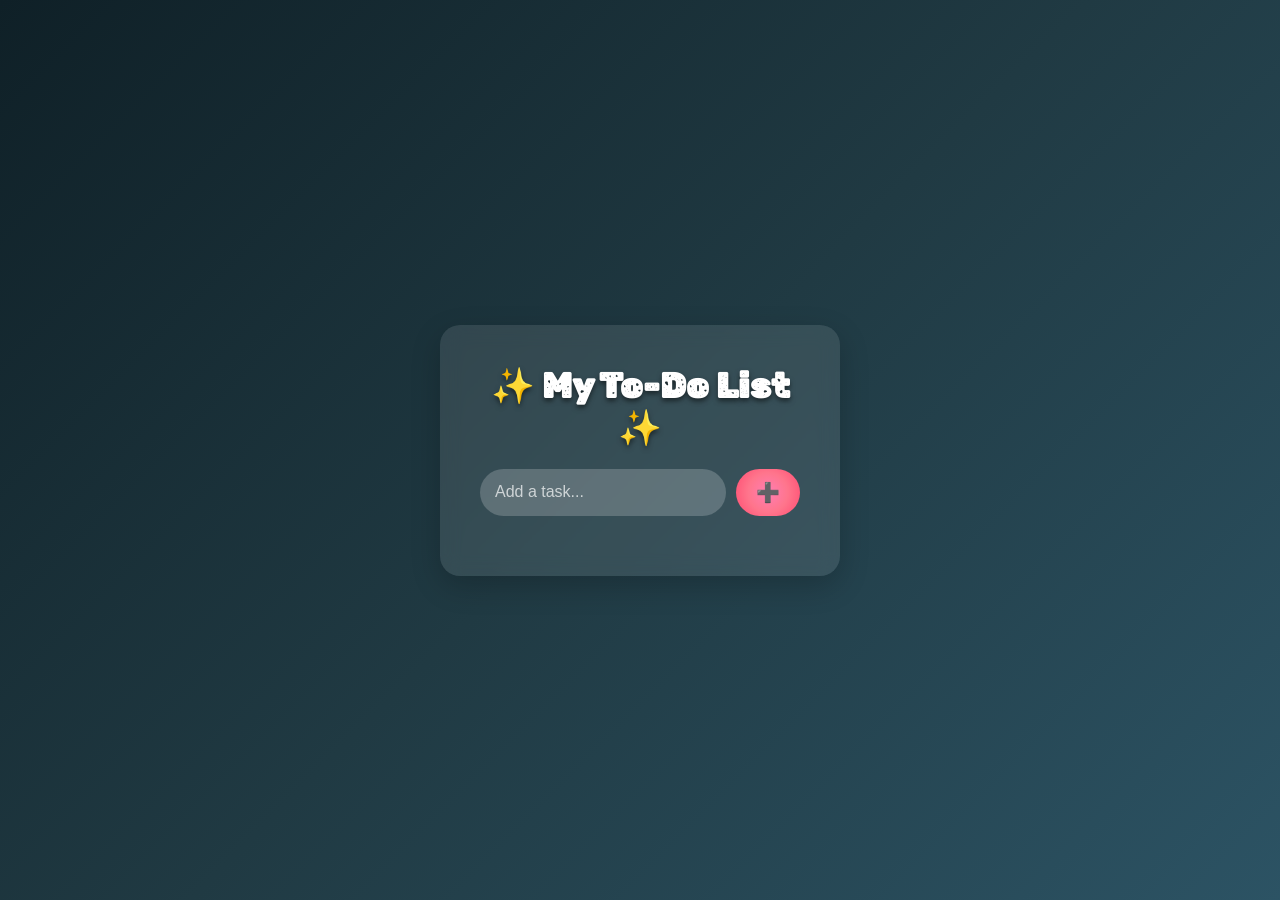
<file: index.html>
<!DOCTYPE html>
<html lang="en">
<head>
  <meta charset="UTF-8">
  <meta name="viewport" content="width=device-width, initial-scale=1.0">
  <title>Ultimate To-Do List</title>
  <link rel="stylesheet" href="style.css">
  <link href="https://fonts.googleapis.com/css2?family=Poppins:wght@400;600&family=Rubik+Moonrocks&display=swap" rel="stylesheet">
</head>
<body>
  <div class="todo-container">
    <h1>✨ My To-Do List ✨</h1>
    <div class="input-container">
      <input type="text" id="todo-input" placeholder="Add a task...">
      <button id="add-button">➕</button>
    </div>
    <ul id="todo-list"></ul>
  </div>
  <script src="script.js"></script>
</body>
</html>
</file>
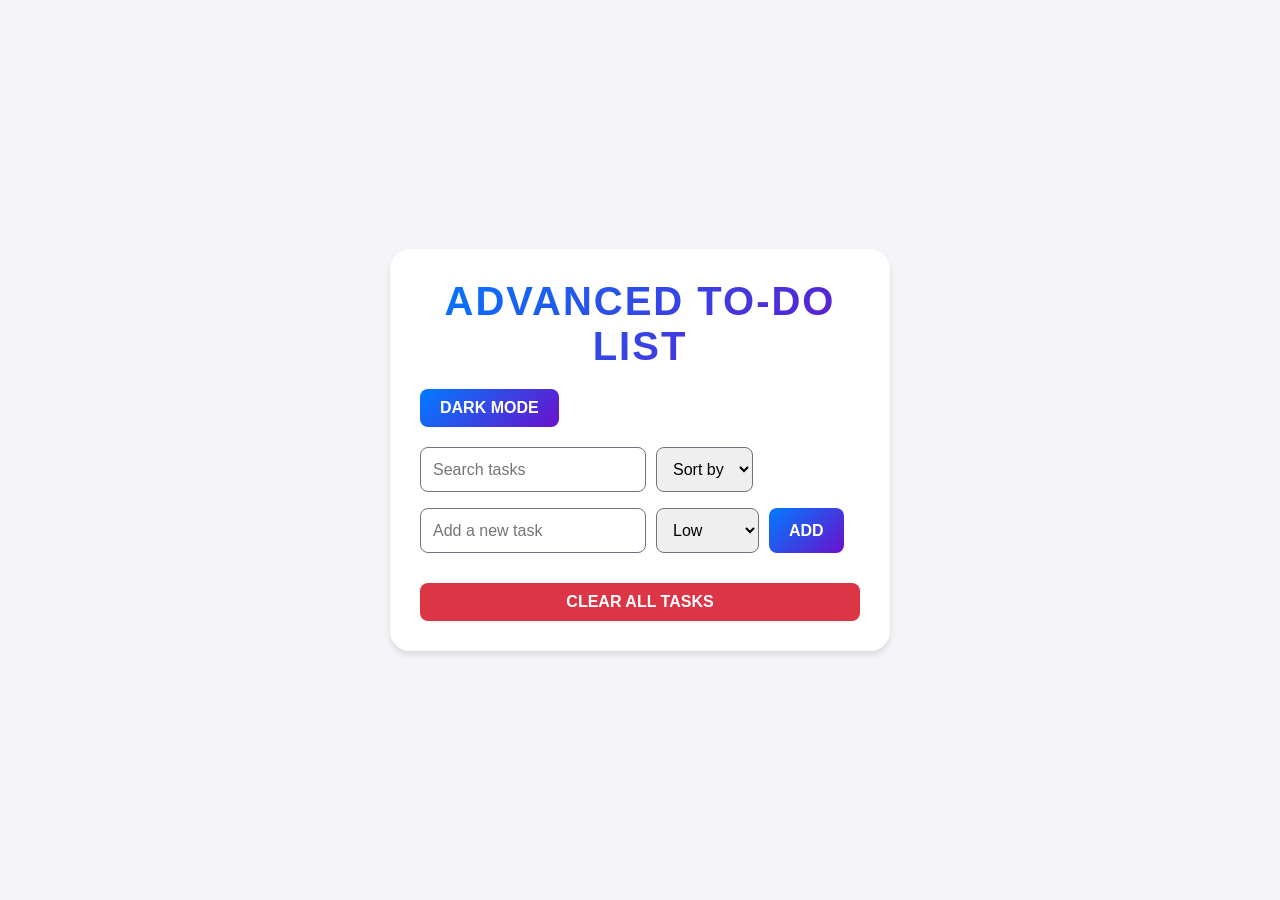
<file: to-to-list/index.html>
<!DOCTYPE html>
<html lang="en">
<head>
  <meta charset="UTF-8">
  <meta name="viewport" content="width=device-width, initial-scale=1.0">
  <title> To-Do List</title>
  <link rel="stylesheet" href="style.css">
</head>
<body>
  <div class="todo-container">
    <h1>Advanced To-Do List</h1>
    <button id="theme-toggle" style="margin-bottom: 20px;">Dark Mode</button>
    <div class="input-container">
        <div class="sort-container">
            
      <input type="text" id="search-input" placeholder="Search tasks">

      <select id="sort-select">
        <option value="name">Sort by</option>
        <option value="priority">Priority</option>
        <option value="status">Status</option>
      </select>
    </div>
</div>
    <div class="">
        <!-- <label for="sort-select">Sort by:</label> -->
       
      </div>
    <div class="input-container" style="margin-top: -24px;">
      <input type="text" id="todo-input" placeholder="Add a new task">
      <select id="priority-select">
        <option value="low">Low</option>
        <option value="medium">Medium</option>
        <option value="high">High</option>
      </select>
   
      <button id="add-btn">Add</button>
    </div>
    
   
    <ul id="todo-list"></ul>
    <button id="clear-all-btn" class="clear-btn">Clear All Tasks</button>
  </div>
  <script src="script.js"></script>
</body>
</html>
</file>
<file: style.css>
/* General Reset */
* {
    margin: 0;
    padding: 0;
    box-sizing: border-box;
  }
  
  body {
    font-family: 'Poppins', sans-serif;
    background: linear-gradient(135deg, #0f2027, #203a43, #2c5364);
    color: #fff;
    height: 100vh;
    display: flex;
    justify-content: center;
    align-items: center;
    overflow: hidden;
  }
  
  .todo-container {
    background: rgba(255, 255, 255, 0.1);
    padding: 40px;
    border-radius: 20px;
    box-shadow: 0 10px 30px rgba(0, 0, 0, 0.2);
    backdrop-filter: blur(10px);
    width: 400px;
    text-align: center;
    animation: pop-in 0.7s ease-out;
  }
  
  @keyframes pop-in {
    from {
      opacity: 0;
      transform: scale(0.8);
    }
    to {
      opacity: 1;
      transform: scale(1);
    }
  }
  
  h1 {
    font-family: 'Rubik Moonrocks', cursive;
    font-size: 2.2rem;
    margin-bottom: 20px;
    text-shadow: 0 3px 5px rgba(0, 0, 0, 0.5);
  }
  
  .input-container {
    display: flex;
    justify-content: center;
    gap: 10px;
    margin-bottom: 20px;
  }
  
  #todo-input {
    flex: 1;
    padding: 12px 15px;
    border: none;
    border-radius: 30px;
    background: rgba(255, 255, 255, 0.2);
    color: #fff;
    outline: none;
    font-size: 1rem;
    transition: box-shadow 0.3s, transform 0.3s;
  }
  
  #todo-input::placeholder {
    color: rgba(255, 255, 255, 0.7);
  }
  
  #todo-input:focus {
    box-shadow: 0 0 15px rgba(0, 255, 255, 0.5);
    transform: scale(1.05);
  }
  
  #add-button {
    background: radial-gradient(circle, #ff7eb3, #ff758c, #ff4a70);
    border: none;
    color: #fff;
    padding: 12px 20px;
    border-radius: 30px;
    font-size: 1.2rem;
    cursor: pointer;
    transition: transform 0.3s, box-shadow 0.3s;
  }
  
  #add-button:hover {
    transform: rotate(15deg) scale(1.2);
    box-shadow: 0 5px 20px rgba(255, 117, 140, 0.5);
  }
  
  #todo-list {
    list-style: none;
    max-height: 350px;
    overflow-y: auto;
    padding: 0;
    scrollbar-width: thin;
    scrollbar-color: #ff4a70 transparent;
  }
  
  #todo-list::-webkit-scrollbar {
    width: 8px;
  }
  
  #todo-list::-webkit-scrollbar-thumb {
    background: linear-gradient(135deg, #ff758c, #ff4a70);
    border-radius: 8px;
  }
  
  .todo-item {
    display: flex;
    justify-content: space-between;
    align-items: center;
    background: rgba(255, 255, 255, 0.2);
    padding: 15px 20px;
    border-radius: 12px;
    margin-bottom: 15px;
    color: #fff;
    font-size: 1rem;
    box-shadow: 0 3px 10px rgba(0, 0, 0, 0.3);
    animation: slide-in 0.5s ease-in-out;
  }
  
  @keyframes slide-in {
    from {
      opacity: 0;
      transform: translateX(-30px);
    }
    to {
      opacity: 1;
      transform: translateX(0);
    }
  }
  
  .todo-item button {
    background: radial-gradient(circle, #0fd850, #02c39a);
    border: none;
    color: white;
    padding: 8px 12px;
    border-radius: 10px;
    cursor: pointer;
    font-size: 0.9rem;
    transition: background 0.3s, transform 0.3s;
  }
  
  .todo-item button:hover {
    background: radial-gradient(circle, #00c851, #007e6b);
    transform: scale(1.1);
  }
  
  /* Fade-out animation for delete */
  .fade-out {
    opacity: 0;
    transform: scale(0.9);
    transition: opacity 0.5s, transform 0.5s;
  }
</file>
<file: to-to-list/style.css>
/* Root Variables for Theme Colors */
:root {
    --background-light: #f4f4f9;
    --background-dark: #2c2c2c;
    --text-light: #333;
    --text-dark: #f4f4f9;
    --primary: #007bff;
    --danger: #dc3545;
    --success: #28a745;
    --warning: #ffc107;
    --secondary: #6c757d;
    --gradient: linear-gradient(135deg, #007bff, #6a11cb);
    --box-shadow-light: 0 4px 6px rgba(0, 0, 0, 0.1);
    --box-shadow-dark: 0 4px 6px rgba(255, 255, 255, 0.1);
  }
  
  /* Reset and Smooth Transition */
  * {
    margin: 0;
    padding: 0;
    box-sizing: border-box;
    font-family: 'Arial', sans-serif;
    transition: all 0.3s ease-in-out;
  }
  
  body {
    font-family: 'Arial', sans-serif;
    background-color: var(--background-light);
    color: var(--text-light);
    display: flex;
    justify-content: center;
    align-items: center;
    height: 100vh;
    margin: 0;
    overflow-y: hidden;
    transition: background-color 0.3s, color 0.3s;
  }
  
  body.dark-mode {
    background-color: var(--background-dark);
    color: var(--text-dark);
  }
  
  /* Container Styling */
  .todo-container {
    background: #fff;
    padding: 30px;
    border-radius: 20px;
    box-shadow: var(--box-shadow-light);
    width: 100%;
    max-width: 500px;
    animation: fadeIn 0.5s ease-in-out;
  }
  
  body.dark-mode .todo-container {
    background: #444;
    box-shadow: var(--box-shadow-dark);
  }
  
  h1 {
    text-align: center;
    color: inherit;
    margin-bottom: 20px;
    font-size: 2.5rem;
    text-transform: uppercase;
    letter-spacing: 2px;
    background: var(--gradient);
    -webkit-background-clip: text;
    -webkit-text-fill-color: transparent;
  }
  
  /* Input, Select, and Button Styling */
  .input-container, .sort-container {
    display: flex;
    gap: 10px;
    margin-bottom: 20px;
  }
  
  input, select, button {
    padding: 12px;
    border: 1px solid var(--secondary);
    border-radius: 8px;
    font-size: 16px;
    outline: none;
    transition: transform 0.3s, box-shadow 0.3s;
  }
  
  input:focus, select:focus {
    border-color: var(--primary);
    box-shadow: 0 0 5px var(--primary);
  }
  
  /* Button Enhancements */
  button {
    cursor: pointer;
    background: var(--gradient);
    color: #fff;
    border: none;
    border-radius: 8px;
    padding: 10px 20px;
    font-weight: bold;
    text-transform: uppercase;
    transition: background 0.3s, transform 0.2s, box-shadow 0.2s;
  }
  
  button:hover {
    transform: scale(1.1);
    box-shadow: 0 6px 12px rgba(0, 0, 0, 0.2);
  }
  
  button:active {
    transform: scale(0.95);
  }
  
  /* Clear Button */
  .clear-btn {
    background: var(--danger);
    width: 100%;
    margin-top: 10px;
  }
  
  .clear-btn:hover {
    background: #a71d2a;
  }
  
  /* Task Items */
  ul {
    list-style: none;
    padding: 0;
    margin: 0;
  }
  
  li {
    display: flex;
    justify-content: space-between;
    align-items: center;
    padding: 15px;
    border: 1px solid #ddd;
    border-radius: 8px;
    margin-bottom: 10px;
    background: #f9f9f9;
    cursor: grab;
    box-shadow: var(--box-shadow-light);
    transition: transform 0.3s, box-shadow 0.3s;
  }
  
  body.dark-mode li {
    background: #333;
    border-color: #555;
  }
  
  li:hover {
    transform: translateY(-5px);
    box-shadow: 0 8px 16px rgba(0, 0, 0, 0.2);
  }
  
  li.completed {
    text-decoration: line-through;
    color: #888;
    background: rgba(40, 167, 69, 0.1);
  }
  
  li .priority {
    font-size: 12px;
    padding: 4px 8px;
    border-radius: 4px;
    color: #fff;
    font-weight: bold;
    text-transform: uppercase;
  }
  
  .priority.low {
    background: var(--success);
  }
  
  .priority.medium {
    background: var(--warning);
  }
  
  .priority.high {
    background: var(--danger);
  }
  
  /* Progress Bar */
  .progress-container {
    display: flex;
    justify-content: space-between;
    align-items: center;
    margin-bottom: 10px;
  }
  
  progress {
    width: 80%;
    height: 20px;
    border-radius: 10px;
    overflow: hidden;
    background-color: var(--background-light);
  }
  
  progress::-webkit-progress-bar {
    background-color: #ddd;
    border-radius: 10px;
  }
  
  progress::-webkit-progress-value {
    background-color: var(--primary);
    border-radius: 10px;
  }
  
  /* Theme Toggle */
  #theme-toggle {
    background: var(--gradient);
    color: white;
    border: none;
    border-radius: 8px;
    padding: 10px 20px;
    font-weight: bold;
    text-transform: uppercase;
    transition: background 0.3s, transform 0.2s;
  }
  
  #theme-toggle:hover {
    transform: scale(1.1);
  }
  
  /* Animations */
  @keyframes fadeIn {
    from {
      opacity: 0;
      transform: translateY(20px);
    }
    to {
      opacity: 1;
      transform: translateY(0);
    }
  }
  
  li {
    animation: fadeIn 0.3s ease-in-out;
  }
  
  .todo-container {
    animation: fadeIn 0.5s ease-in-out;
  }
  .sort-btn {
    background: var(--primary);
    color: #fff;
    border: none;
    border-radius: 6px;
    padding: 8px 16px; /* Compact padding */
    font-size: 14px; /* Smaller text size */
    font-weight: 500;
    cursor: pointer;
    transition: background 0.3s, transform 0.2s, box-shadow 0.2s;
  }
  
  .sort-btn:hover {
    background: #0056b3; /* Darker blue on hover */
    transform: scale(1.05); /* Slight enlargement */
    box-shadow: 0 4px 6px rgba(0, 0, 0, 0.15); /* Soft shadow */
  }
  
  .sort-btn:active {
    transform: scale(0.95); /* Shrinks slightly on click */
    box-shadow: 0 2px 4px rgba(0, 0, 0, 0.1); /* Pressed shadow */
  }
</file>
